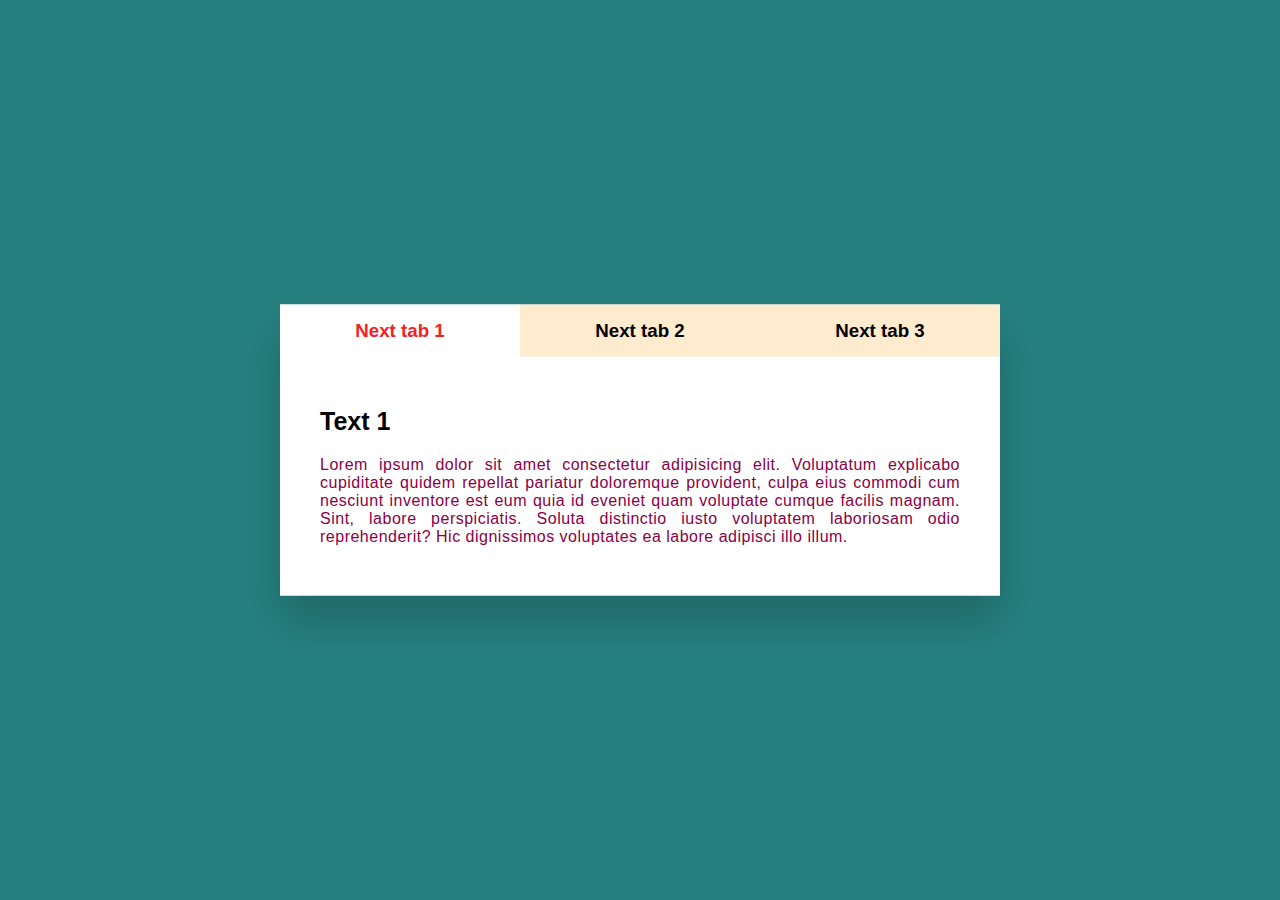
<file: 17.11.22/index.html>
<!DOCTYPE html>
<html lang="en">
  <head>
    <meta charset="UTF-8" />
    <meta http-equiv="X-UA-Compatible" content="IE=edge" />
    <meta name="viewport" content="width=device-width, initial-scale=1.0" />
    <title>Document</title>
    <link rel="stylesheet" href="styles.css" />
  </head>
  <body>
    <div class="container">
      <div class="tabs">
        <h3 class="active">Next tab 1</h3>
        <h3>Next tab 2</h3>
        <h3>Next tab 3</h3>
      </div>
      <div class="tab-container">
        <div class="active">
          <h4>Text 1</h4>
          <p>
            Lorem ipsum dolor sit amet consectetur adipisicing elit. Voluptatum
            explicabo cupiditate quidem repellat pariatur doloremque provident,
            culpa eius commodi cum nesciunt inventore est eum quia id eveniet
            quam voluptate cumque facilis magnam. Sint, labore perspiciatis.
            Soluta distinctio iusto voluptatem laboriosam odio reprehenderit?
            Hic dignissimos voluptates ea labore adipisci illo illum.
          </p>
        </div>

        <div>
          <h4>Text 2</h4>
          <p>
            Lorem ipsum dolor sit amet consectetur adipisicing elit. Voluptatum
            explicabo cupiditate quidem repellat pariatur doloremque provident,
            culpa eius commodi cum nesciunt inventore est eum quia id eveniet
            quam voluptate cumque facilis magnam. Sint, labore perspiciatis.
            Soluta distinctio iusto voluptatem laboriosam odio reprehenderit?
            Hic dignissimos voluptates ea labore adipisci illo illum.
          </p>
        </div>

        <div>
          <h4>Text 3</h4>
          <p>
            Lorem ipsum dolor sit amet consectetur adipisicing elit. Voluptatum
            explicabo cupiditate quidem repellat pariatur doloremque provident,
            culpa eius commodi cum nesciunt inventore est eum quia id eveniet
            quam voluptate cumque facilis magnam. Sint, labore perspiciatis.
            Soluta distinctio iusto voluptatem laboriosam odio reprehenderit?
            Hic dignissimos voluptates ea labore adipisci illo illum.
          </p>
        </div>
      </div>
    </div>

    <script src="app.js"></script>
  </body>
</html>
</file>
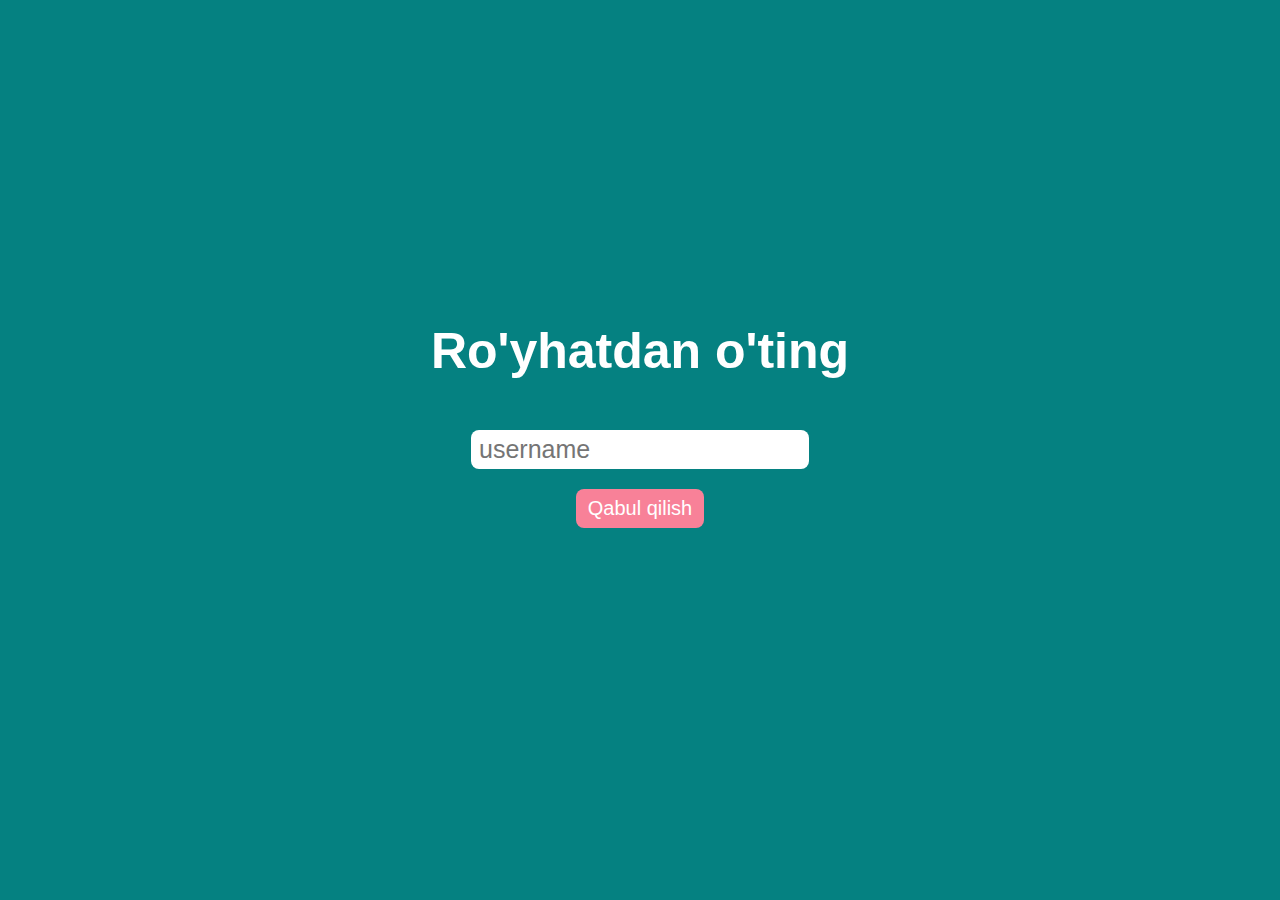
<file: class15.11.22/index.html>
<!DOCTYPE html>
<html lang="en">
  <head>
    <meta charset="UTF-8" />
    <meta http-equiv="X-UA-Compatible" content="IE=edge" />
    <meta name="viewport" content="width=device-width, initial-scale=1.0" />
    <title>RegEx</title>
    <style>
      * {
        box-sizing: border-box;
        margin: 0;
        padding: 0;
      }
      body {
        font-family: sans-serif;
        background-color: rgb(5, 129, 129);
        height: 100vh;
        display: flex;
        justify-content: center;
        flex-direction: column;
        gap: 50px;
        align-items: center;
        color: #fff;
      }
      h1 {
        font-size: 50px;
      }
      form {
        display: flex;
        flex-direction: column;
        justify-content: center;
        align-items: center;
        gap: 20px;
      }
      input {
        font-size: 25px;
        padding: 5px 8px;
        border-radius: 8px;
        border: none;
        font-family: inherit;
      }
      button {
        font-size: 20px;
        background-color: rgb(248, 129, 152);
        border-radius: 8px;
        border: none;
        padding: 8px 12px;
        color: #fff;
        cursor: pointer;
        transition: background 0.3s;
      }
      button:hover {
        background: red;
      }
    </style>
  </head>
  <body>
    <h1>Ro'yhatdan o'ting</h1>
    <form id="sinupup-form">
      <input type="text" id="username" placeholder="username" />
      <button type="submit">Qabul qilish</button>
    </form>
    <div class="message"></div>
    <script src="app.js"></script>
  </body>
</html>
</file>
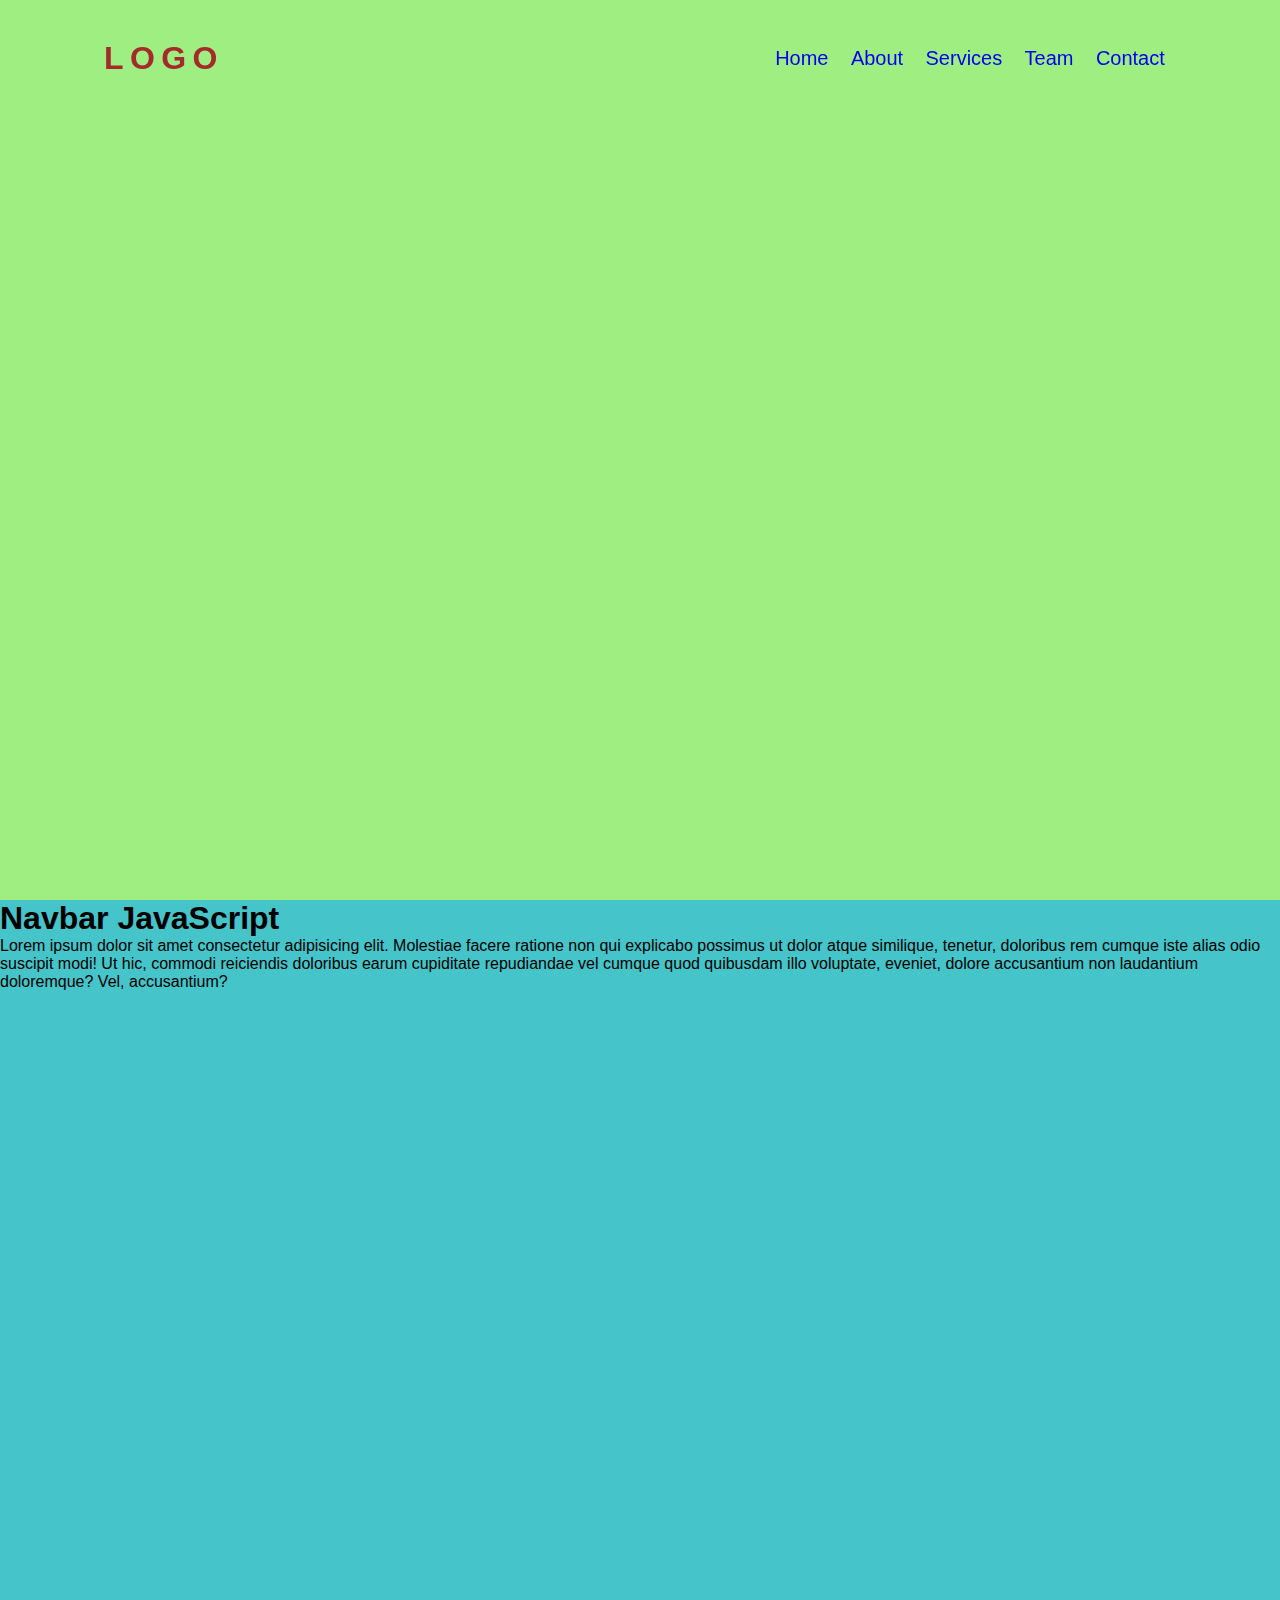
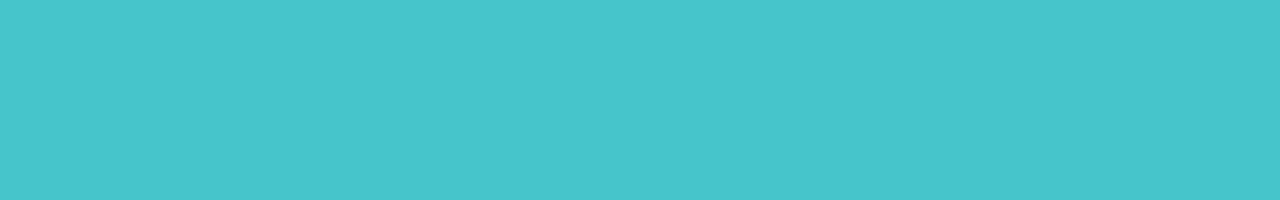
<file: header-changes/index.html>
<!DOCTYPE html>
<html lang="en">
  <head>
    <meta charset="UTF-8" />
    <meta http-equiv="X-UA-Compatible" content="IE=edge" />
    <meta name="viewport" content="width=device-width, initial-scale=1.0" />
    <title>Document</title>
    <link rel="stylesheet" href="styles.css" />
  </head>
  <body>
    <header>
      <a href="#" class="logo">Logo</a>
      <ul>
        <li><a href="#">Home</a></li>
        <li><a href="#">About</a></li>
        <li><a href="#">Services</a></li>
        <li><a href="#">Team</a></li>
        <li><a href="#">Contact</a></li>
      </ul>
    </header>
    <section class="banner"></section>
    <section class="about">
      <h1>Navbar JavaScript</h1>
      <p>
        Lorem ipsum dolor sit amet consectetur adipisicing elit. Molestiae
        facere ratione non qui explicabo possimus ut dolor atque similique,
        tenetur, doloribus rem cumque iste alias odio suscipit modi! Ut hic,
        commodi reiciendis doloribus earum cupiditate repudiandae vel cumque
        quod quibusdam illo voluptate, eveniet, dolore accusantium non
        laudantium doloremque? Vel, accusantium?
      </p>
    </section>
    <script>
      const header = document.querySelector("header");

      window.addEventListener("scroll", () => {
        header.classList.toggle("sticky", window.scrollY > 100);
      });
    </script>
  </body>
</html>
</file>
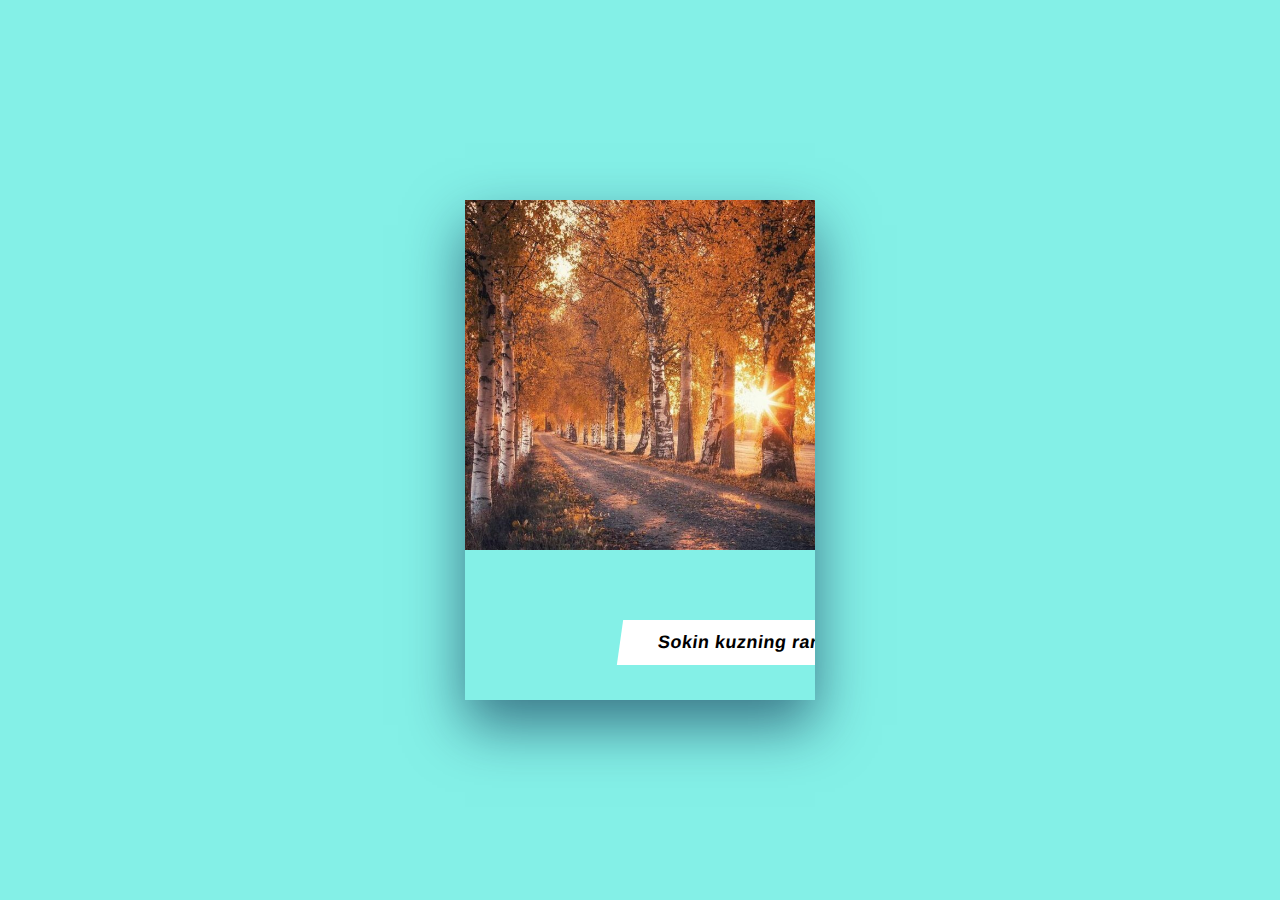
<file: project/index.html>
<!DOCTYPE html>
<html lang="en">
  <head>
    <meta charset="UTF-8" />
    <meta http-equiv="X-UA-Compatible" content="IE=edge" />
    <meta name="viewport" content="width=device-width, initial-scale=1.0" />
    <title>Document</title>
    <style>
      * {
        padding: 0;
        margin: 0;
        box-sizing: border-box;
        font-family: sans-serif;
      }
      body {
        background-color: rgb(132, 240, 231);
      }
      img {
        width: 100%;
        transition: 0.5s;
      }
      .card:hover img {
        transform: scale(1.15);
        filter: contrast(120%);
      }
      .card {
        width: 350px;
        height: 500px;
        position: absolute;
        transform: translate(-50%, -50%);
        box-shadow: 0 25px 55px rgba(6, 35, 70, 0.6);
        top: 50%;
        left: 50%;
        overflow: hidden;
      }
      h3 {
        background: aqua;
        width: 60%;
        position: absolute;
        bottom: 80px;
        right: -65%;
        padding: 10px 0;
        color: #fff;
        text-align: center;
        letter-spacing: 1px;
        font-size: 25px;
        transform: skew(-8deg);
        transition: 0.3s;
      }
      h5 {
        background-color: #fff;
        width: 80%;
        padding: 12px 0;
        text-align: center;
        font-size: 18px;
        letter-spacing: 0.5px;
        position: absolute;
        bottom: 35px;
        right: -85px;
        transform: skew(-8deg);
        transition: 0.3s;
      }
      .card:hover h3,
      .card:hover h5 {
        right: -2%;
      }
    </style>
  </head>
  <body>
    <div class="card">
      <img src="img.jpg" alt="img" />
      <h5>Sokin kuzning ranglari</h5>
      <h3>O'zbekiston</h3>
    </div>
  </body>
</html>
</file>
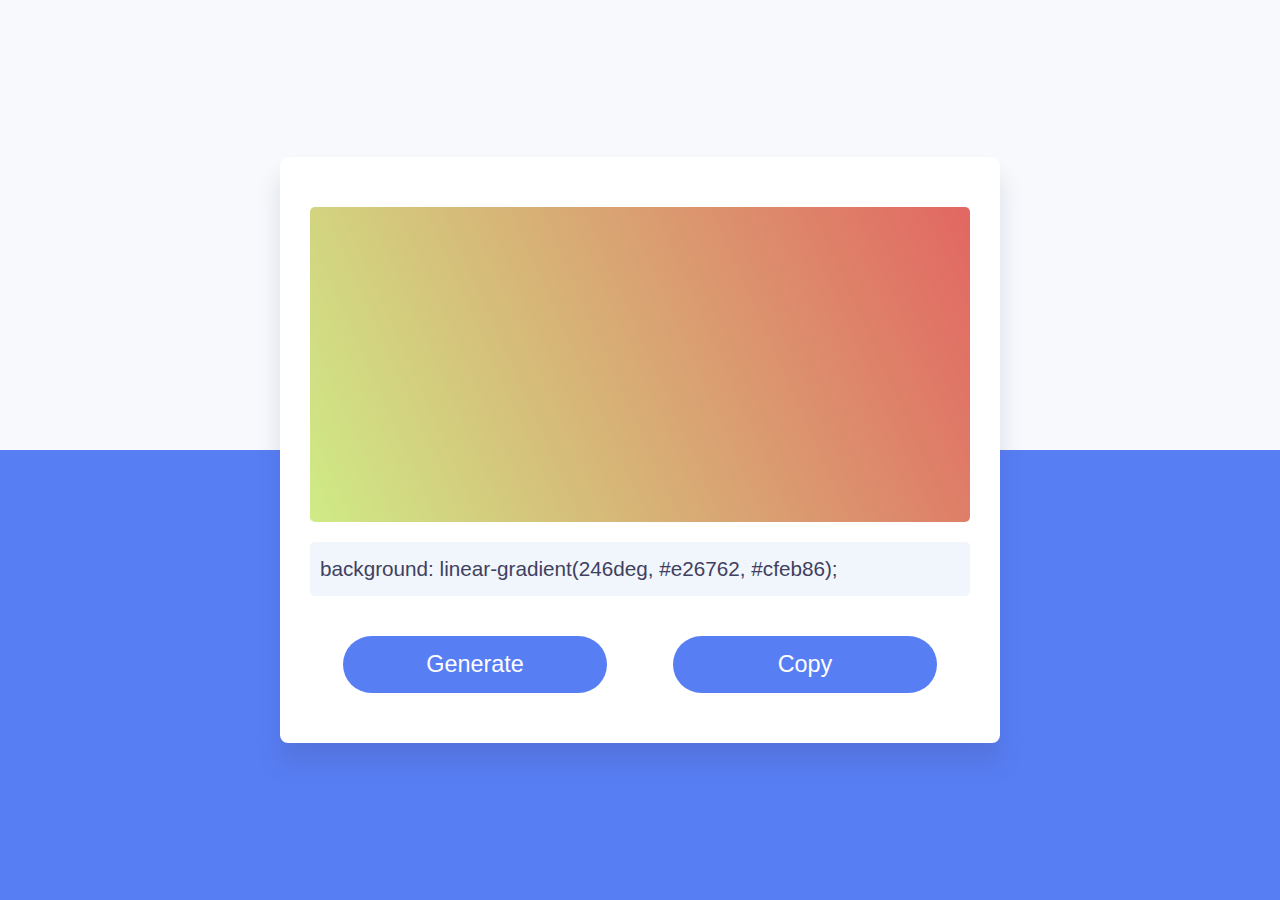
<file: random-color/index.html>
<!DOCTYPE html>
<html lang="en">
  <head>
    <meta name="viewport" content="width=device-width, initial-scale=1.0" />
    <title>Random color</title>
    <!-- Stylesheet -->
    <style>
      * {
        padding: 0;
        margin: 0;
        box-sizing: border-box;
        border: none;
        outline: none;
        font-family: "Poppins", sans-serif;
      }
      body {
        height: 100vh;
        background: linear-gradient(#f7f9fd 50%, #587ef4 50%);
      }
      .wrapper {
        width: 80vmin;
        background-color: #ffffff;
        padding: 50px 30px;
        border-radius: 8px;
        position: absolute;
        transform: translate(-50%, -50%);
        left: 50%;
        top: 50%;
        box-shadow: 0 20px 25px rgba(60, 60, 100, 0.15);
      }
      #output-color {
        width: 100%;
        height: 35vmin;
        border-radius: 5px;
      }
      #output-code {
        background-color: #f1f5fc;
        font-size: 2.3vmin;
        font-weight: 400;
        color: #3f415f;
        width: 100%;
        padding: 15px 10px;
        border-radius: 5px;
        margin: 20px 0 40px 0;
      }
      .btn-container {
        display: flex;
        justify-content: space-around;
      }
      .btn-container button {
        background-color: #587ef4;
        min-width: 40%;
        padding: 15px 0;
        color: #ffffff;
        border-radius: 30px;
        font-size: 2.6vmin;
        font-weight: 500;
        cursor: pointer;
      }
    </style>
  </head>
  <body>
    <div class="wrapper">
      <div id="output-color"></div>
      <input type="text" id="output-code" readonly />
      <div class="btn-container">
        <button id="generate-btn">Generate</button>
        <button id="copy-btn">Copy</button>
      </div>
    </div>
    <!-- Script -->
    <script>
      let generateBtn = document.getElementById("generate-btn");
      let copyBtn = document.getElementById("copy-btn");
      let outputColor = document.getElementById("output-color");
      let outputCode = document.getElementById("output-code");
      let hexString = "0123456789abcdef";

      let randomColor = () => {
        let hexCode = "#";
        for (i = 0; i < 6; i++) {
          hexCode += hexString[Math.floor(Math.random() * hexString.length)];
        }
        return hexCode;
      };

      let generateGrad = () => {
        let colorOne = randomColor();
        let colorTwo = randomColor();
        let angle = Math.floor(Math.random() * 360);
        outputColor.style.background = `linear-gradient(${angle}deg, ${colorOne}, ${colorTwo})`;
        outputCode.value = `background: linear-gradient(${angle}deg, ${colorOne}, ${colorTwo});`;
      };

      copyBtn.addEventListener("click", () => {
        outputCode.select();
        document.execCommand("copy");
        alert("Code Copied To Clipboard");
      });

      generateBtn.addEventListener("click", generateGrad);
      window.onload = generateGrad;
    </script>
  </body>
</html>
</file>
<file: 17.11.22/styles.css>
* {
  padding: 0;
  margin: 0;
  box-sizing: border-box;
  font-family: sans-serif;
}
body {
  background: rgb(39, 128, 128);
}
.container {
  width: 80vmin;
  position: absolute;
  top: 50%;
  left: 50%;
  transform: translate(-50%, -50%);
  background-color: #fff;
  box-shadow: 0 25px 45px rgba(0, 0, 0, 0.2);
}
.tabs {
  display: grid;
  grid-template-columns: repeat(3, 1fr);
}
h3 {
  background-color: blanchedalmond;
  text-align: center;
  padding: 15px 0;
  cursor: pointer;
}
.tab-container {
  background-color: #fff;
  padding: 50px 40px;
}
.tab-container h4 {
  font-size: 25px;
  margin-bottom: 20px;
}
.tab-container p {
  text-align: justify;
  letter-spacing: 0.5px;
  color: rgb(139, 0, 69);
}
.tab-container div {
  display: none;
}
.tab-container .active {
  display: block;
}
.tabs .active {
  background-color: #fff;
  color: rgb(243, 34, 34);
}
</file>
<file: header-changes/styles.css>
*,
*::before,
*::after {
  margin: 0;
  padding: 0;
  box-sizing: border-box;
}
body {
  font-family: sans-serif;
  min-height: 200vh;
}
header {
  position: fixed;
  top: 0;
  left: 0;
  width: 100%;
  display: flex;
  justify-content: space-between;
  align-items: center;
  padding: 2.5em 6.5em;
  z-index: 1;
  transition: all 0.6s;
}
header.sticky {
  padding: 0.3em 6.5em;
  background-color: #e3e1e5;
}
header.sticky .logo,
header.sticky ul li a {
  color: black;
}
header .logo {
  font-weight: 700;
  color: brown;
  text-decoration: none;
  font-size: 2rem;
  text-transform: uppercase;
  letter-spacing: 0.2em;
}
header ul {
  display: flex;
  justify-content: center;
  align-items: center;
}
header ul li {
  list-style-type: none;
}
header ul li a {
  text-decoration: none;
  margin: 0 0.7rem;
  font-size: 20px;
  transition: all 0.6s;
}
.banner {
  width: 100%;
  height: 100vh;
  background-color: #9eee82;
}
.about {
  width: 100%;
  height: 100vh;
  background-color: rgb(69, 196, 201);
}
</file>
